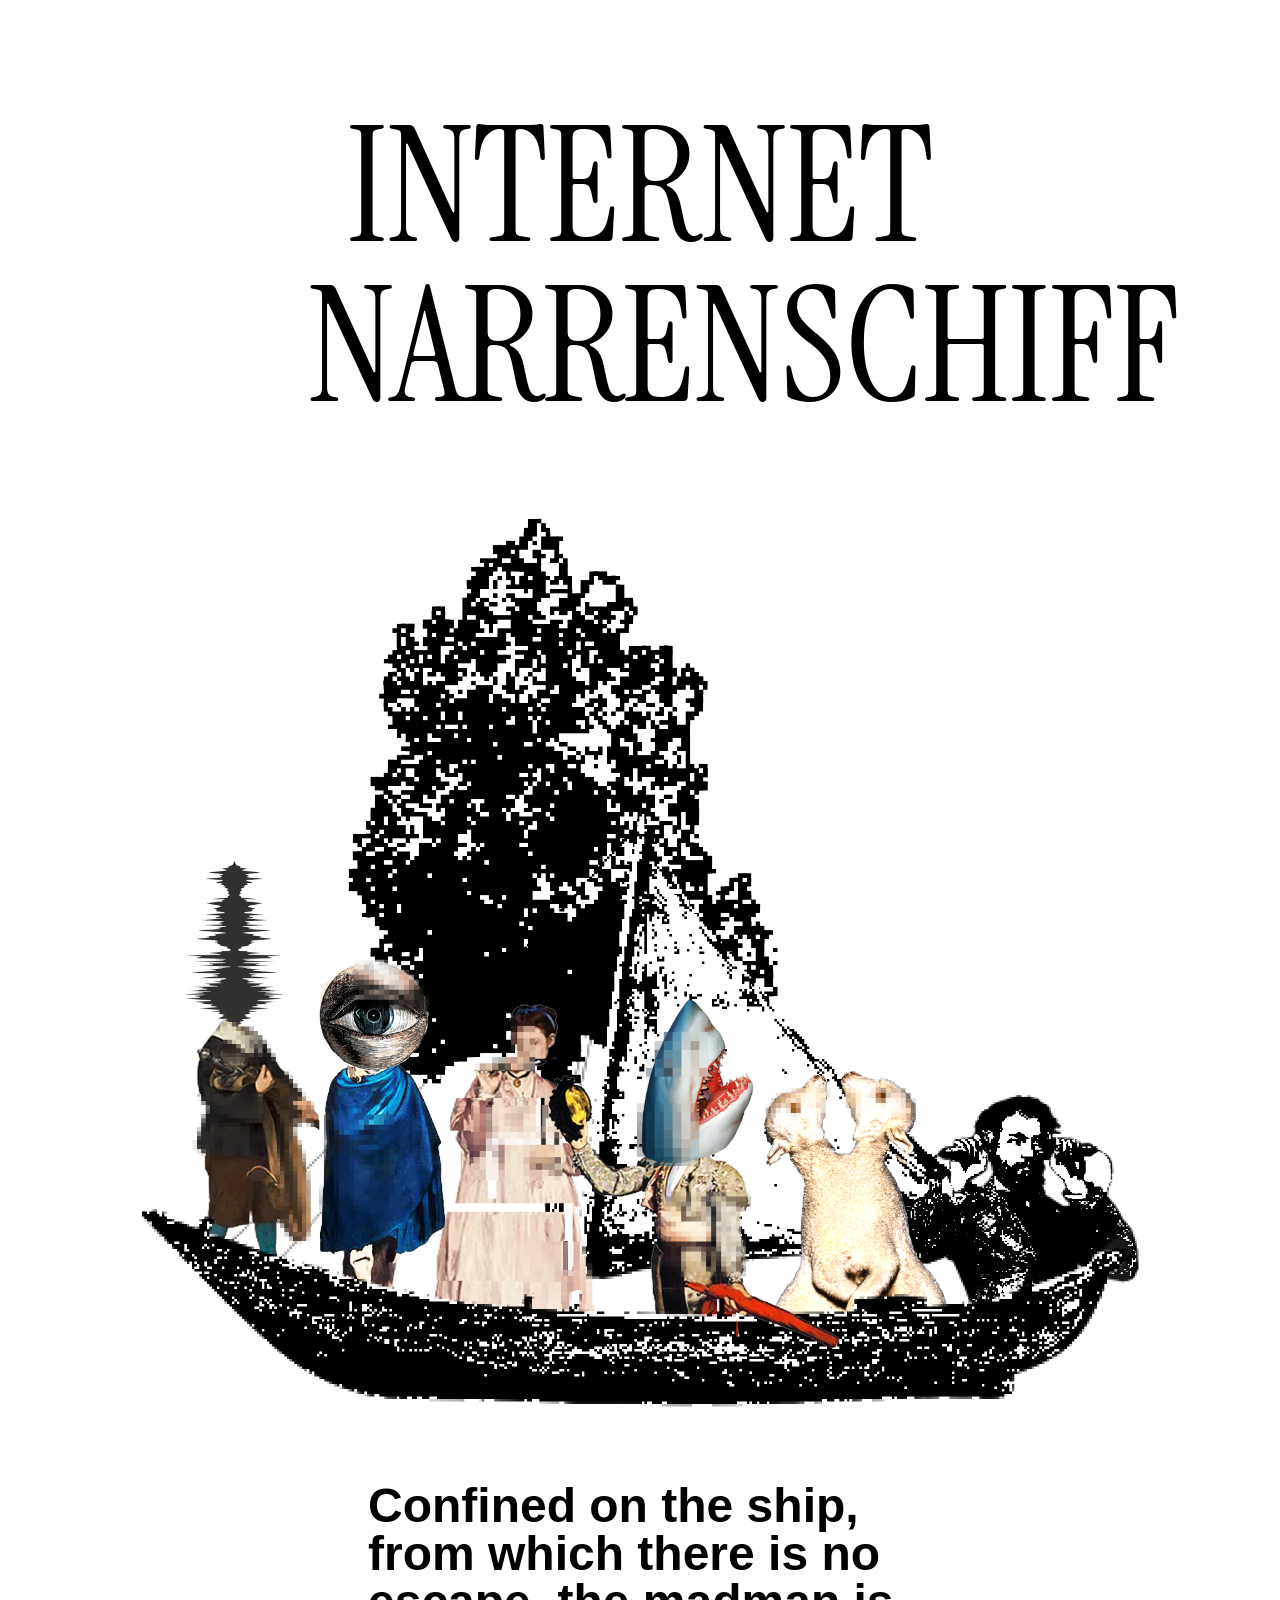
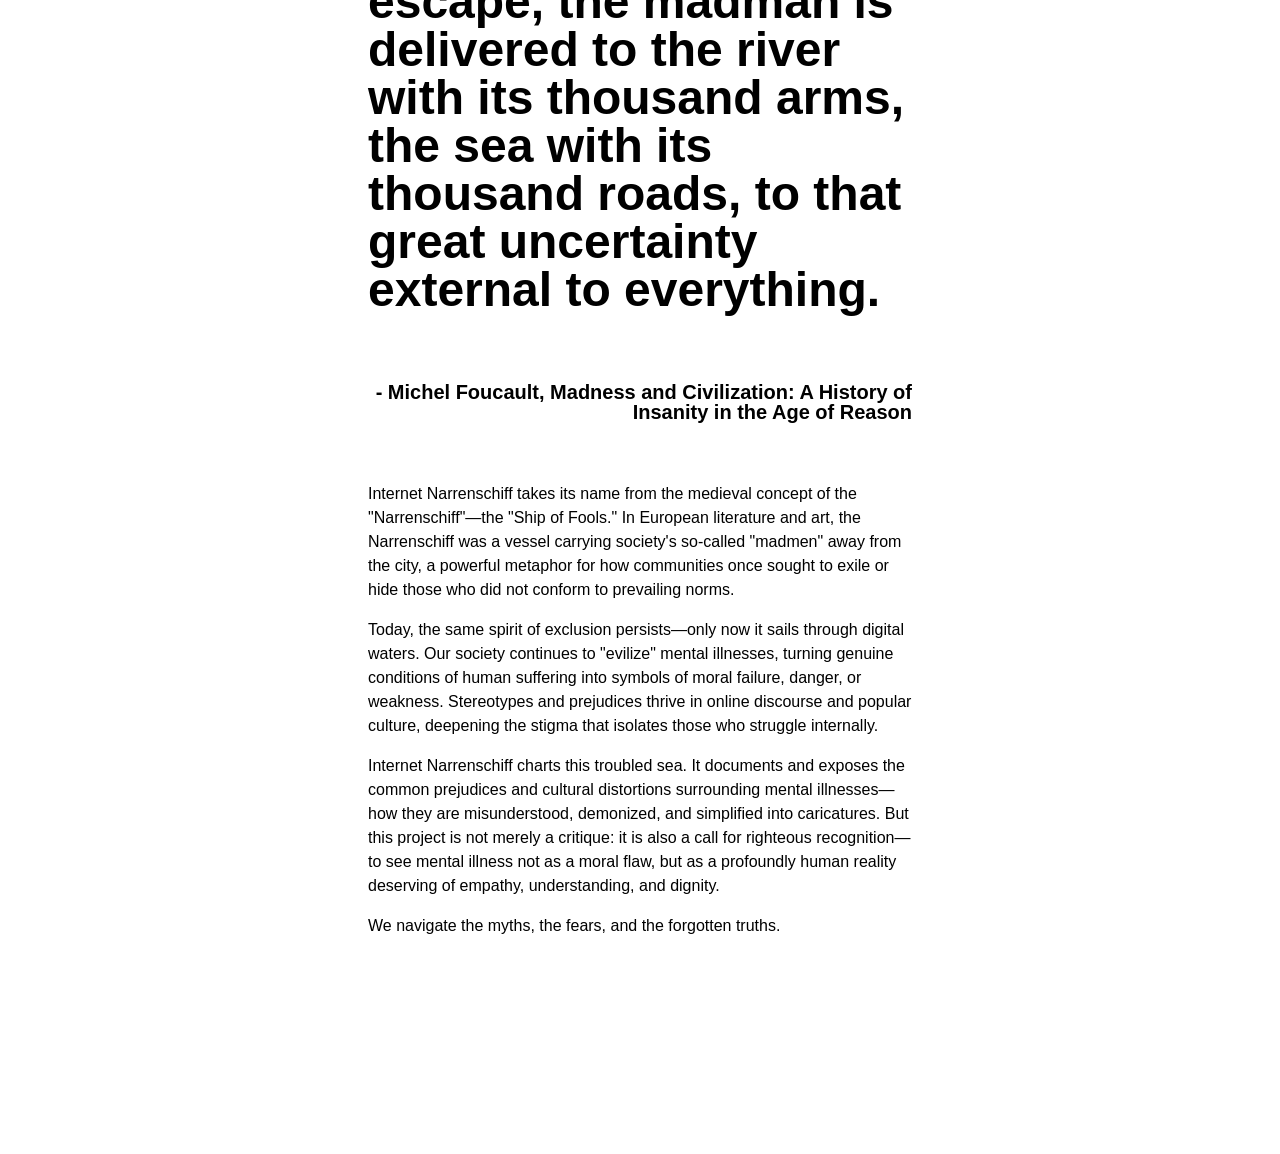
<file: index.html>
<!DOCTYPE html>
<!--[if lt IE 7]>      <html class="no-js lt-ie9 lt-ie8 lt-ie7"> <![endif]-->
<!--[if IE 7]>         <html class="no-js lt-ie9 lt-ie8"> <![endif]-->
<!--[if IE 8]>         <html class="no-js lt-ie9"> <![endif]-->
<!--[if gt IE 8]>      <html class="no-js"> <!--<![endif]-->
<html>
<html>
    <head>
        <meta charset="utf-8">
        <meta http-equiv="X-UA-Compatible" content="IE=edge">
        <title></title>
        <meta name="description" content="">
        <meta name="viewport" content="width=device-width, initial-scale=1">
        <link rel="stylesheet" href="design.css">
    <link rel="preconnect" href="https://fonts.googleapis.com">
    <link rel="preconnect" href="https://fonts.gstatic.com" crossorigin>
    <link href="https://fonts.googleapis.com/css2?family=Instrument+Serif:ital@0;1&display=swap" rel="stylesheet">
    </head>
    
    <body>
        
        <h1>
        INTERNET NARRENSCHIFF 
        </h1>

       <div class="narrenschiff">
        <img src="internet narrenschiff.png" width="1000" onclick="goToRandomPage()">
        </div>

        <p class="emphasized">
        Confined on the ship, from which there is no escape, the madman is delivered to the river with its thousand arms, the sea with its thousand roads, to that great uncertainty external to everything.    
        </p>
        <p class="extra-emphasized">
        - Michel Foucault, Madness and Civilization: A History of Insanity in the Age of Reason
        </p>

        <p>
        Internet Narrenschiff takes its name from the medieval concept of the "Narrenschiff"—the "Ship of Fools." In European literature and art, the Narrenschiff was a vessel carrying society's so-called "madmen" away from the city, a powerful metaphor for how communities once sought to exile or hide those who did not conform to prevailing norms.
        </p>

        <p>
        Today, the same spirit of exclusion persists—only now it sails through digital waters. Our society continues to "evilize" mental illnesses, turning genuine conditions of human suffering into symbols of moral failure, danger, or weakness. Stereotypes and prejudices thrive in online discourse and popular culture, deepening the stigma that isolates those who struggle internally.
        </p>
        <p>
        Internet Narrenschiff charts this troubled sea. It documents and exposes the common prejudices and cultural distortions surrounding mental illnesses—how they are misunderstood, demonized, and simplified into caricatures. But this project is not merely a critique: it is also a call for righteous recognition—to see mental illness not as a moral flaw, but as a profoundly human reality deserving of empathy, understanding, and dignity.</p>

        <p class="last-sentence">
        We navigate the myths, the fears, and the forgotten truths.    
        </p>
        
        <script src="script.js"></script>
    </body>
</html>
</file>
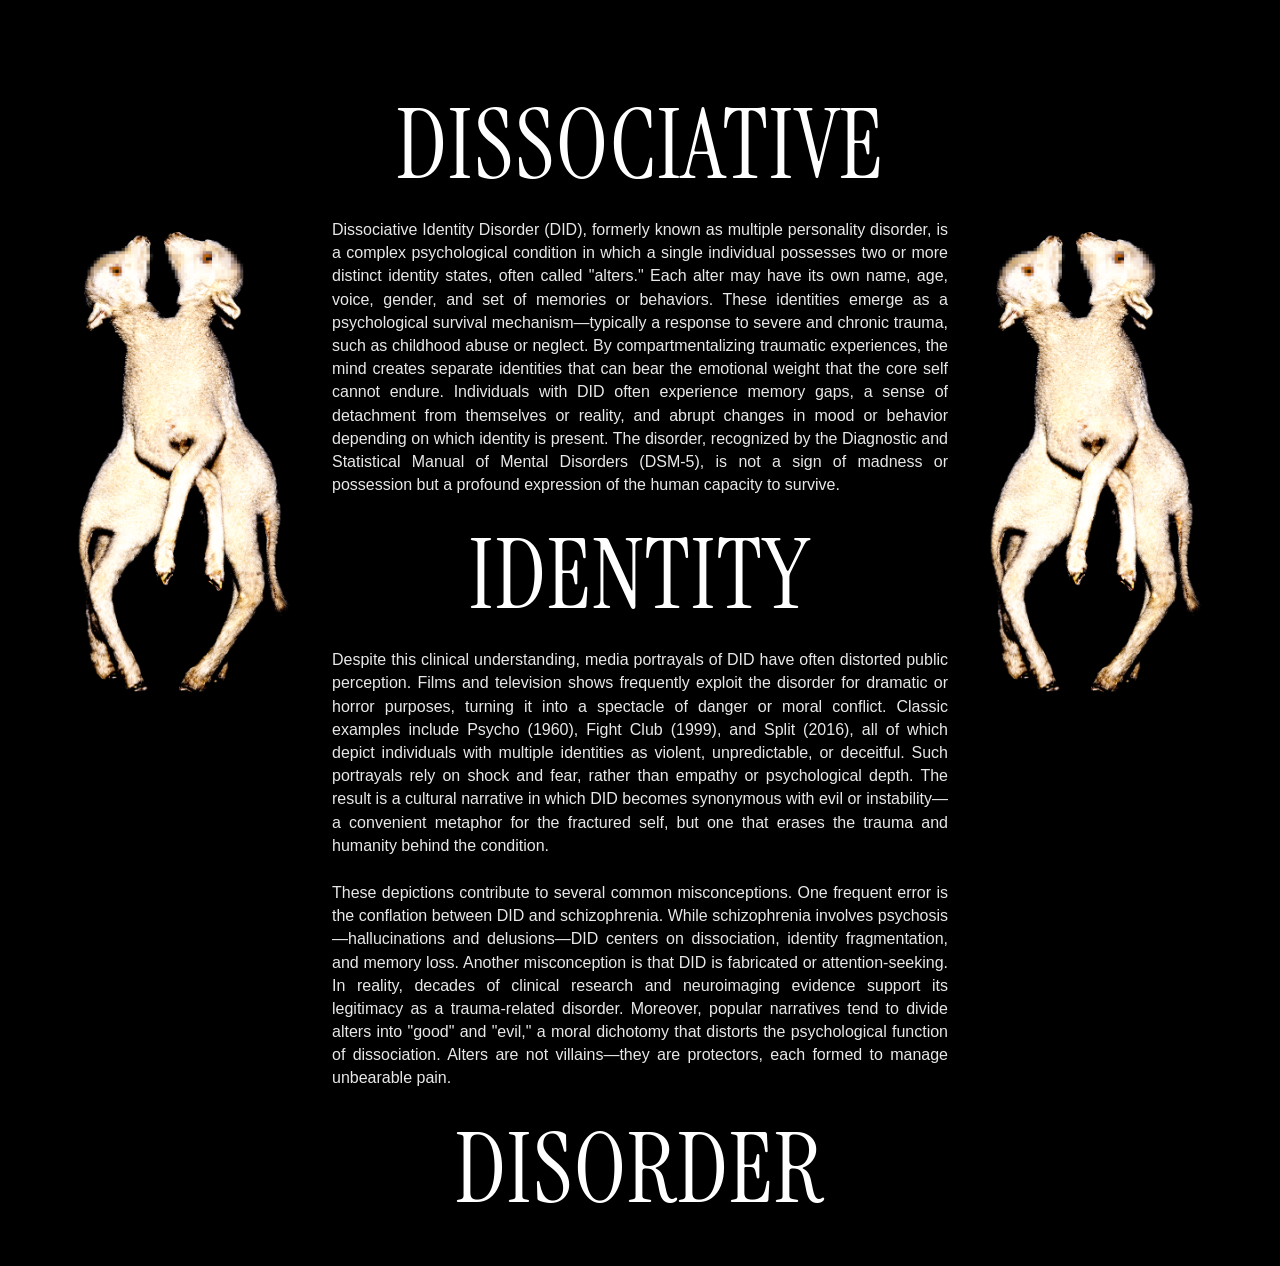
<file: entry2_index.html>
<!DOCTYPE html>
<!--[if lt IE 7]>      <html class="no-js lt-ie9 lt-ie8 lt-ie7"> <![endif]-->
<!--[if IE 7]>         <html class="no-js lt-ie9 lt-ie8"> <![endif]-->
<!--[if IE 8]>         <html class="no-js lt-ie9"> <![endif]-->
<!--[if gt IE 8]>      <html class="no-js"> <!--<![endif]-->
<html>
    <head>
        <meta charset="utf-8">
        <meta http-equiv="X-UA-Compatible" content="IE=edge">
        <title></title>
        <meta name="description" content="">
        <meta name="viewport" content="width=device-width, initial-scale=1">
        <link rel="stylesheet" href="styles.css">
            <link href="https://fonts.googleapis.com/css2?family=Instrument+Serif:ital@0;1&display=swap" rel="stylesheet">

    </head>
<body>
    <div class="container">
        <div class="left-image" onclick="window.location.href='index.html'"></div>
        <div class="right-image" onclick="window.location.href='index.html'"></div>
        
        <div class="center-contents">
            <h1 class="title-top">DISSOCIATIVE</h1>
            
            <p class="text-block-top">Dissociative Identity Disorder (DID), formerly known as multiple personality disorder, is a complex psychological condition in which a single individual possesses two or more distinct identity states, often called "alters." Each alter may have its own name, age, voice, gender, and set of memories or behaviors. These identities emerge as a psychological survival mechanism—typically a response to severe and chronic trauma, such as childhood abuse or neglect. By compartmentalizing traumatic experiences, the mind creates separate identities that can bear the emotional weight that the core self cannot endure. Individuals with DID often experience memory gaps, a sense of detachment from themselves or reality, and abrupt changes in mood or behavior depending on which identity is present. The disorder, recognized by the Diagnostic and Statistical Manual of Mental Disorders (DSM-5), is not a sign of madness or possession but a profound expression of the human capacity to survive.</p>
            
            <h2 class="title-middle">IDENTITY</h2>
            
            <p class="text-block-middle">Despite this clinical understanding, media portrayals of DID have often distorted public perception. Films and television shows frequently exploit the disorder for dramatic or horror purposes, turning it into a spectacle of danger or moral conflict. Classic examples include Psycho (1960), Fight Club (1999), and Split (2016), all of which depict individuals with multiple identities as violent, unpredictable, or deceitful. Such portrayals rely on shock and fear, rather than empathy or psychological depth. The result is a cultural narrative in which DID becomes synonymous with evil or instability—a convenient metaphor for the fractured self, but one that erases the trauma and humanity behind the condition.</p>
            
            <p class="text-block-bottom">These depictions contribute to several common misconceptions. One frequent error is the conflation between DID and schizophrenia. While schizophrenia involves psychosis—hallucinations and delusions—DID centers on dissociation, identity fragmentation, and memory loss. Another misconception is that DID is fabricated or attention-seeking. In reality, decades of clinical research and neuroimaging evidence support its legitimacy as a trauma-related disorder. Moreover, popular narratives tend to divide alters into "good" and "evil," a moral dichotomy that distorts the psychological function of dissociation. Alters are not villains—they are protectors, each formed to manage unbearable pain.</p>
            
            <h3 class="title-bottom">DISORDER</h3>

            <div img src="button.png" onclick="window.location.href='index1.html'"></div>
        </div>
</body>
</html>
</file>
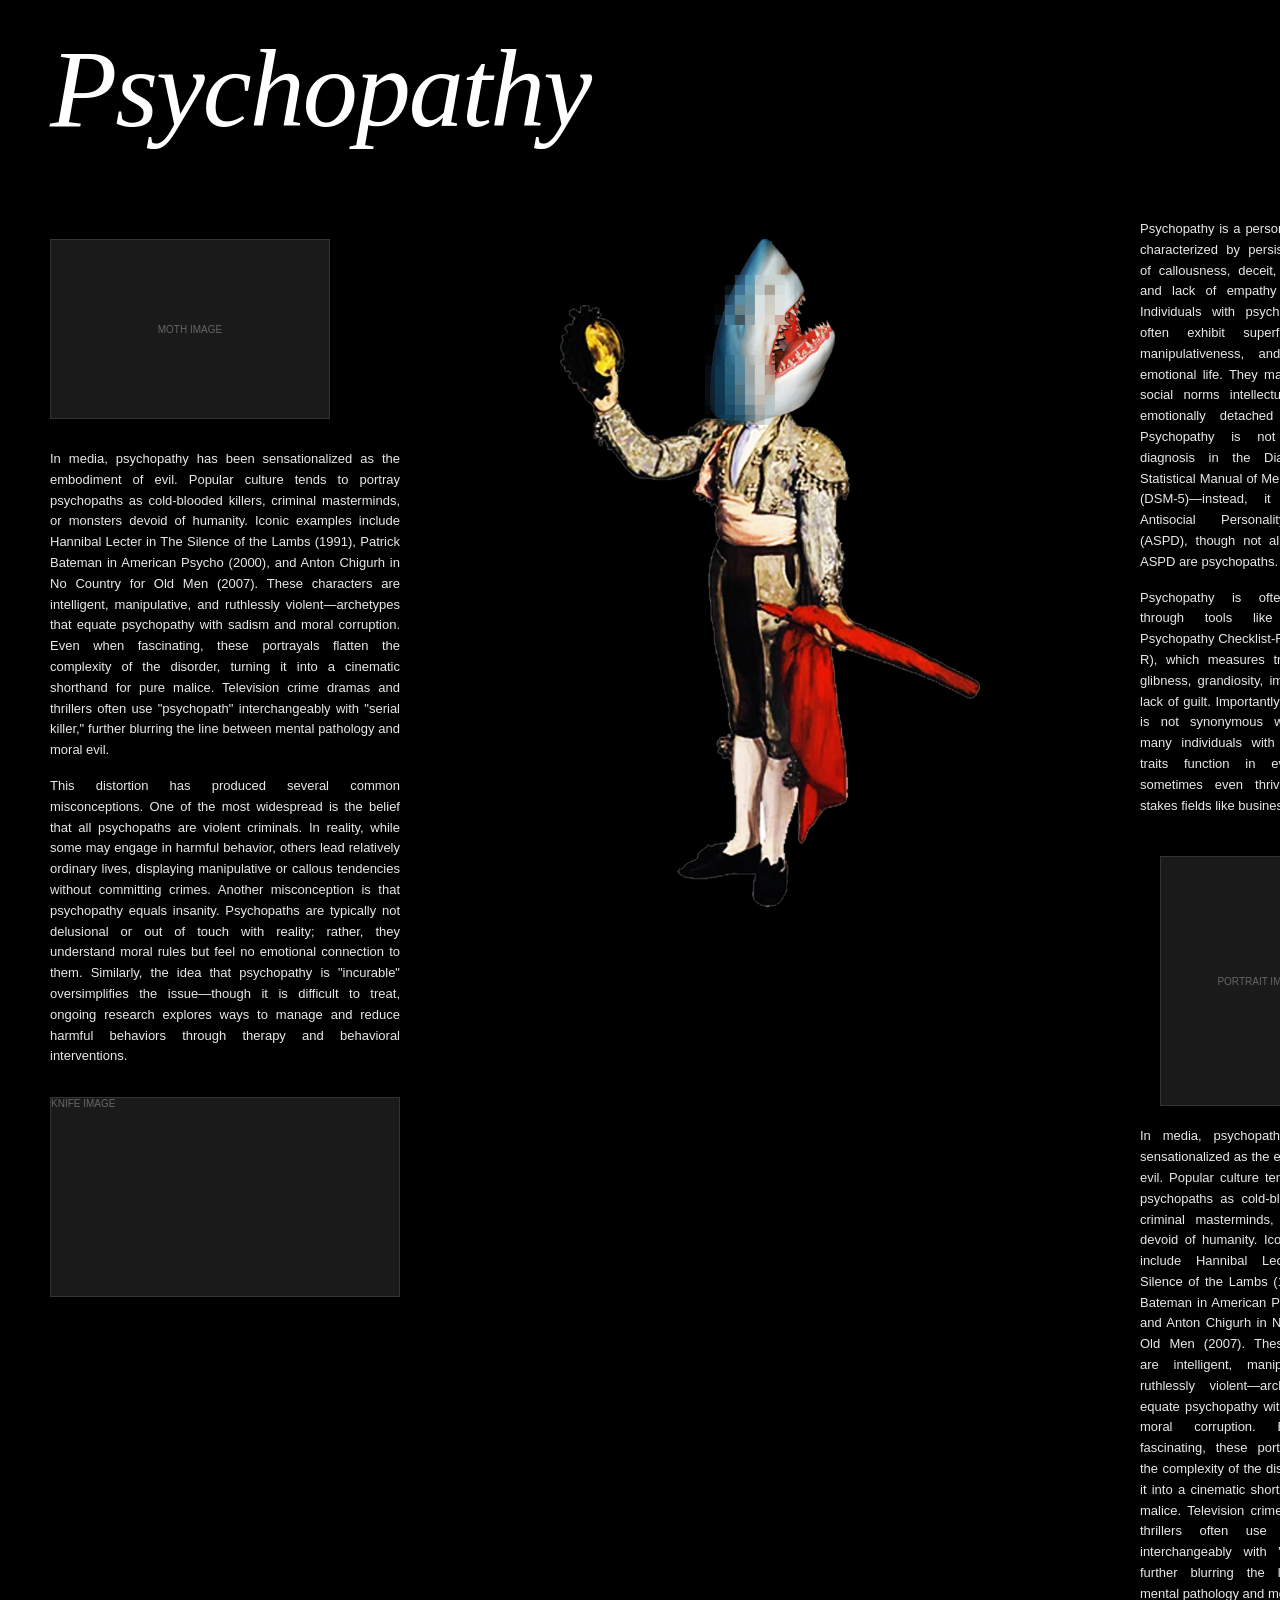
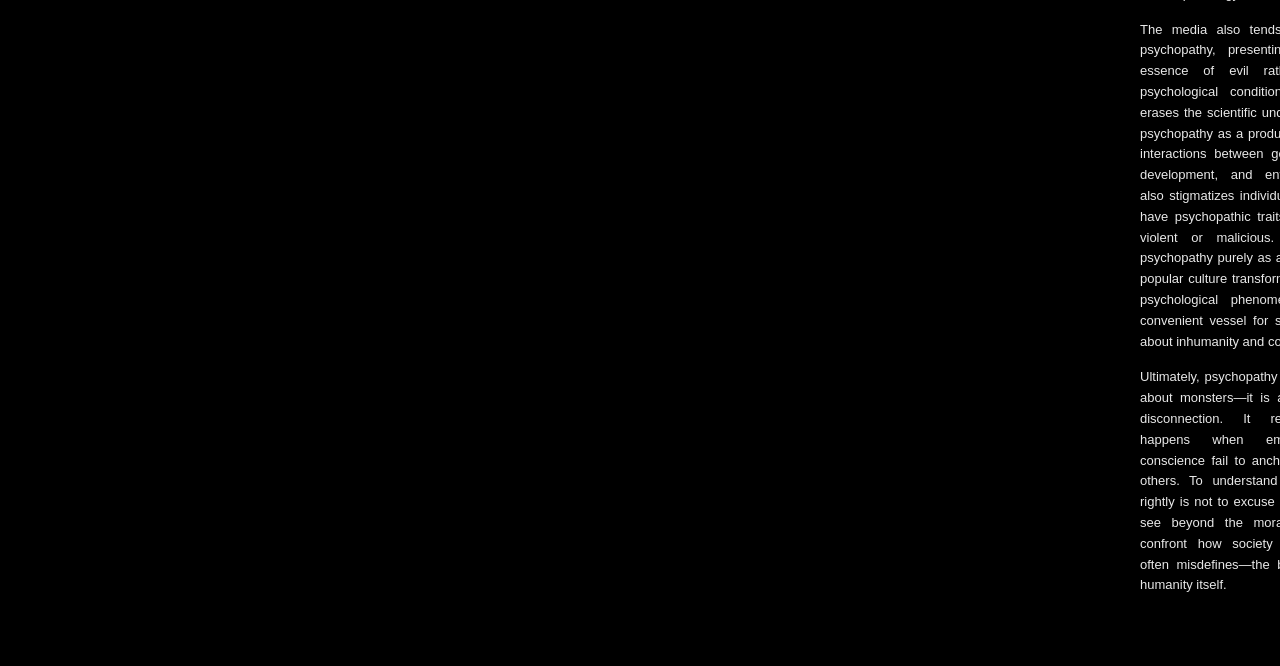
<file: entry3_index.html>
<!DOCTYPE html>
<!--[if lt IE 7]>      <html class="no-js lt-ie9 lt-ie8 lt-ie7"> <![endif]-->
<!--[if IE 7]>         <html class="no-js lt-ie9 lt-ie8"> <![endif]-->
<!--[if IE 8]>         <html class="no-js lt-ie9"> <![endif]-->
<!--[if gt IE 8]>      <html class="no-js"> <!--<![endif]-->
<html>
    <head>
        <meta charset="utf-8">
        <meta http-equiv="X-UA-Compatible" content="IE=edge">
        <title></title>
        <meta name="description" content="">
        <meta name="viewport" content="width=device-width, initial-scale=1">
        <link rel="stylesheet" href="styles copy.css">
    </head>
<body>
<body>
    <div class="container">
        <h1>Psychopathy</h1>
        
        <div class="layout">
            <div class="column">
                <div class="image-placeholder moth-image">MOTH IMAGE</div>
                
                <div class="text-block">
                    <p>In media, psychopathy has been sensationalized as the embodiment of evil. Popular culture tends to portray psychopaths as cold-blooded killers, criminal masterminds, or monsters devoid of humanity. Iconic examples include Hannibal Lecter in The Silence of the Lambs (1991), Patrick Bateman in American Psycho (2000), and Anton Chigurh in No Country for Old Men (2007). These characters are intelligent, manipulative, and ruthlessly violent—archetypes that equate psychopathy with sadism and moral corruption. Even when fascinating, these portrayals flatten the complexity of the disorder, turning it into a cinematic shorthand for pure malice. Television crime dramas and thrillers often use "psychopath" interchangeably with "serial killer," further blurring the line between mental pathology and moral evil.</p>
                    
                    <p>This distortion has produced several common misconceptions. One of the most widespread is the belief that all psychopaths are violent criminals. In reality, while some may engage in harmful behavior, others lead relatively ordinary lives, displaying manipulative or callous tendencies without committing crimes. Another misconception is that psychopathy equals insanity. Psychopaths are typically not delusional or out of touch with reality; rather, they understand moral rules but feel no emotional connection to them. Similarly, the idea that psychopathy is "incurable" oversimplifies the issue—though it is difficult to treat, ongoing research explores ways to manage and reduce harmful behaviors through therapy and behavioral interventions.</p>
                </div>

                <div class="image-placeholder knife-image">KNIFE IMAGE</div>
            </div>

            <div class="column">
                <img src="psychopathy.png" class="center-figure" style="object-fit: contain; background: transparent;">
            </div>

            <div class="column">
                <div class="text-block">
                    <p>Psychopathy is a personality disorder characterized by persistent patterns of callousness, deceit, egocentricity, and lack of empathy or remorse. Individuals with psychopathic traits often exhibit superficial charm, manipulativeness, and a shallow emotional life. They may understand social norms intellectually but feel emotionally detached from them. Psychopathy is not an official diagnosis in the Diagnostic and Statistical Manual of Mental Disorders (DSM-5)—instead, it falls under Antisocial Personality Disorder (ASPD), though not all people with ASPD are psychopaths.</p>
                    
                    <p>Psychopathy is often assessed through tools like the Hare Psychopathy Checklist-Revised (PCL-R), which measures traits such as glibness, grandiosity, impulsivity, and lack of guilt. Importantly, psychopathy is not synonymous with violence; many individuals with psychopathic traits function in everyday life, sometimes even thriving in high-stakes fields like business or politics.</p>
                </div>

                <div class="image-placeholder bottom-right-image">PORTRAIT IMAGE</div>

                <div class="text-block">
                    <p>In media, psychopathy has been sensationalized as the embodiment of evil. Popular culture tends to portray psychopaths as cold-blooded killers, criminal masterminds, or monsters devoid of humanity. Iconic examples include Hannibal Lecter in The Silence of the Lambs (1991), Patrick Bateman in American Psycho (2000), and Anton Chigurh in No Country for Old Men (2007). These characters are intelligent, manipulative, and ruthlessly violent—archetypes that equate psychopathy with sadism and moral corruption. Even when fascinating, these portrayals flatten the complexity of the disorder, turning it into a cinematic shorthand for pure malice. Television crime dramas and thrillers often use "psychopath" interchangeably with "serial killer," further blurring the line between mental pathology and moral evil.</p>
                    
                    <p>The media also tends to moralize psychopathy, presenting it as an essence of evil rather than a psychological condition. This view erases the scientific understanding of psychopathy as a product of complex interactions between genetics, brain development, and environment. It also stigmatizes individuals who may have psychopathic traits but are not violent or malicious. By framing psychopathy purely as a horror trope, popular culture transforms a nuanced psychological phenomenon into a convenient vessel for society's fears about inhumanity and control.</p>
                    
                    <p>Ultimately, psychopathy is not a story about monsters—it is a story about disconnection. It reveals what happens when empathy and conscience fail to anchor the self to others. To understand psychopathy rightly is not to excuse cruelty, but to see beyond the moral panic and confront how society defines—and often misdefines—the boundaries of humanity itself.</p>
                </div>
            </div>
        </div>
    </div>
</body>
</html>
</file>
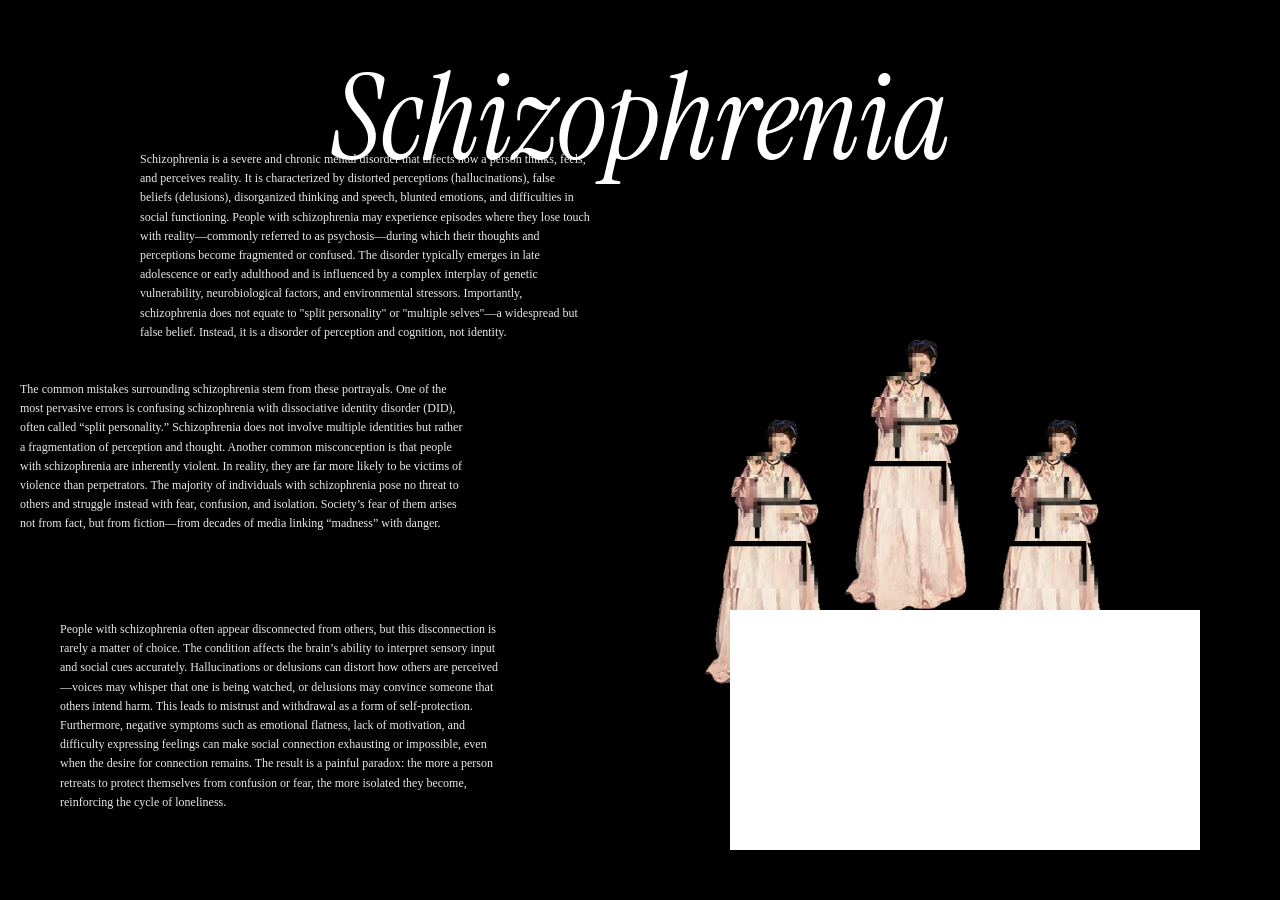
<file: entry4_index.html>
<!DOCTYPE html>
<!--[if lt IE 7]>      <html class="no-js lt-ie9 lt-ie8 lt-ie7"> <![endif]-->
<!--[if IE 7]>         <html class="no-js lt-ie9 lt-ie8"> <![endif]-->
<!--[if IE 8]>         <html class="no-js lt-ie9"> <![endif]-->
<!--[if gt IE 8]>      <html class="no-js"> <!--<![endif]-->
<html>
    <head>
        <meta charset="utf-8">
        <meta http-equiv="X-UA-Compatible" content="IE=edge">
        <title></title>
        <meta name="description" content="">
        <meta name="viewport" content="width=device-width, initial-scale=1">
        <link rel="stylesheet" href="entry4_style.css">
        <link href="https://fonts.googleapis.com/css2?family=Instrument+Serif:ital@0;1&display=swap" rel="stylesheet">
    </head>


<body>
    <div class="container">

        <h1>Schizophrenia</h1>
        
        <div class="text-block text-block-1">
            Schizophrenia is a severe and chronic mental disorder that affects how a person thinks, feels, and perceives reality. It is characterized by distorted perceptions (hallucinations), false beliefs (delusions), disorganized thinking and speech, blunted emotions, and difficulties in social functioning. People with schizophrenia may experience episodes where they lose touch with reality—commonly referred to as psychosis—during which their thoughts and perceptions become fragmented or confused. The disorder typically emerges in late adolescence or early adulthood and is influenced by a complex interplay of genetic vulnerability, neurobiological factors, and environmental stressors. Importantly, schizophrenia does not equate to "split personality" or "multiple selves"—a widespread but false belief. Instead, it is a disorder of perception and cognition, not identity.
        </div>

        <div class="text-block text-block-2">
The common mistakes surrounding schizophrenia stem from these portrayals. One of the most pervasive errors is confusing schizophrenia with dissociative identity disorder (DID), often called “split personality.” Schizophrenia does not involve multiple identities but rather a fragmentation of perception and thought. Another common misconception is that people with schizophrenia are inherently violent. In reality, they are far more likely to be victims of violence than perpetrators. The majority of individuals with schizophrenia pose no threat to others and struggle instead with fear, confusion, and isolation. Society’s fear of them arises not from fact, but from fiction—from decades of media linking “madness” with danger.        
</div>

        <div class="text-block text-block-3">
People with schizophrenia often appear disconnected from others, but this disconnection is rarely a matter of choice. The condition affects the brain’s ability to interpret sensory input and social cues accurately. Hallucinations or delusions can distort how others are perceived—voices may whisper that one is being watched, or delusions may convince someone that others intend harm. This leads to mistrust and withdrawal as a form of self-protection. Furthermore, negative symptoms such as emotional flatness, lack of motivation, and difficulty expressing feelings can make social connection exhausting or impossible, even when the desire for connection remains. The result is a painful paradox: the more a person retreats to protect themselves from confusion or fear, the more isolated they become, reinforcing the cycle of loneliness.        
</div>

        <div class="figures-container">
            <img src="Schizophrenia.png" class="figure figure-1">
            <img src="Schizophrenia.png" class="figure figure-2">
            <img src="Schizophrenia.png" class="figure figure-3">
        </div>

        <div class="white-block">
            <iframe src="https://youtu.be/63lHuGMbscU?si=o7iaouo499R4YJ-W" 
                    allow="accelerometer; autoplay; clipboard-write; encrypted-media; gyroscope; picture-in-picture" 
                    allowfullscreen>s
            </iframe>
        </div>
    </div>
</body>
</html>
</file>
<file: design.css>
h1{
    font-size: 160px;
    font-weight: normal;
    font-family: "Instrument Serif";
    font-weight: 400;
    font-style: normal;
    text-align: center;
    padding-left: 300px;
    padding-right: 300px;
    line-height: 100%;
  cursor: url("cursor.png"), pointer;
}

p{
    font: size 21pt;
    font-family: Arial, Helvetica, sans-serif;
    font-weight: normal;
    padding-left:360px;
    padding-right:360px;
    line-height: 150%;
  cursor: url("cursor.png"), pointer;
}

.instrument-serif-regular {
  font-family: "Instrument Serif", serif;
  font-weight: 400;
  font-style: normal;
  cursor: url("cursor.png"), pointer;
}

.emphasized {
    font-weight: bold;
    font-size: 48px;
    line-height: 100%;
  cursor: url("cursor.png"), pointer;
}

.extra-emphasized{
   font-weight: bold;
    font-size: 20px;
    text-align: right;
    line-height: 100%;
    padding-top: 20px;
    padding-bottom: 40px;
  cursor: url("cursor.png"), pointer;
}

@keyframes float {
  0% {
    transform: translateY(0);
  }
  50% {
    transform: translateY(-20px);
  }
  100% {
    transform: translateY(0);
  }
}

.narrenschiff {
  animation: float 2s ease-in-out infinite;
  align-items: center;
  padding-top: 250px;
  padding-bottom: 250px;
  display:flex;
  justify-content: center;
  height: 400px;
  cursor: url("cursor.png"), pointer;
}

html{
    cursor: url("cursor.png"), pointer;
}

.last-sentence{
  padding-bottom: 200px;
  cursor: url("cursor.png"), pointer;
}
</file>
<file: styles.css>
* {
 margin: 0;
 padding: 0;
 box-sizing: border-box;
}

.instrument-serif-regular {
  font-family: "Instrument Serif", serif;
  font-weight: 400;
  font-style: normal;
  cursor: url("cursor.png"), pointer;
}


        body {
            padding-top: 50px;
            background-color: #000000;
            color: #FFFFFF;
            overflow-x: hidden;
            min-height: 100vh;
        }

        .p {
            font-family: Arial, Helvetica, sans-serif;
            font-size: 12pt;
        }

        .container {
            display: flex;
            justify-content: center;
            align-items: flex-start;
            min-height: 100vh;
            padding: 3rem 2rem;
            position: relative;
        }

        .left-image {
            position: absolute;
            left: 8%;
            top: 15%;
            width: 420px;
            height: 780px;
            background-image: url(siamese\ lamb.png);            
            background-size: contain;
            background-repeat: no-repeat;
            background-position: center;
            cursor: pointer;
            transition: opacity 0.3s ease;
        }

        .left-image:hover {
            opacity: 0.6;
        }

        .right-image {
            position: absolute;
            right: 8%;
            top: 15%;
            width: 420px;
            height: 780px;
            background-image: url(siamese\ lamb.png);
            background-size: contain;
            background-repeat: no-repeat;
            background-position: center;
            cursor: pointer;
            transition: opacity 0.3s ease;
        }

        .right-image:hover {
            opacity: 0.6;
        }

        .center-contents {
            max-width: 680px;
            width: 100%;
            padding: 0 2rem;
        }

        .title-top {
            text-align: center;
            font-size: 7rem;
            font-weight: 400;
            letter-spacing: 0.02em;
            margin-bottom: 1.5rem;
            line-height: 1;
            font-family: "Instrument Serif", serif;
        }

        .text-block-top {
            font-size: 1rem;
            font-family: Arial, Helvetica, sans-serif;
            line-height: 1.45;
            text-align: justify;
            margin-bottom: 2rem;
            color: #e8e8e8;
            font-weight: 300;
        }

        .text-block-top:hover {
            color: rgb(156, 0, 0);
        }
        

        .title-middle {
            text-align: center;
            font-size: 7rem;
            font-weight: 400;
            letter-spacing: 0.02em;
            margin: 2rem 0 1.5rem 0;
            line-height: 1;
            font-family: "Instrument Serif", serif;
        }

        .text-block-middle {
            font-size: 1rem;
            line-height: 1.45;
            text-align: justify;
            margin-bottom: 1.5rem;
            color: #e8e8e8;
            font-weight: 300;
            font-family: Arial, Helvetica, sans-serif;

        }
        .text-block-middle:hover {
            color: rgb(44, 71, 151);
        }

        .text-block-bottom {
            font-size: 1rem;
            line-height: 1.45;
            text-align: justify;
            margin-bottom: 2rem;
            color: #e8e8e8;
            font-weight: 300;
            font-family: Arial, Helvetica, sans-serif;
        }
        .text-block-bottom:hover {
            color: rgb(0, 93, 40);
        }

        .title-bottom {
            text-align: center;
            font-size: 7rem;
            font-weight: 400;
            letter-spacing: 0.02em;
            margin-top: 2rem;
            line-height: 1;
            font-family: "Instrument Serif", serif;
        }

        @media (max-width: 1400px) {
            .left-image {
                left: 5%;
                width: 240px;
                height: 460px;
            }
            
            .right-image {
                right: 5%;
                width: 240px;
                height: 460px;
            }
            
            .title-top,
            .title-middle,
            .title-bottom {
                font-size: 6rem;
            }
        }

        @media (max-width: 1100px) {
            .left-image {
                left: 3%;
                width: 200px;
                height: 400px;
            }
            
            .right-image {
                right: 3%;
                width: 200px;
                height: 400px;
            }
            
            .title-top,
            .title-middle,
            .title-bottom {
                font-size: 5rem;
                font-family: "Instrument Serif", serif;
            }
            
            .center-contents {
                max-width: 560px;
            }
        }

        @media (max-width: 900px) {
            .left-image {
                left: 2%;
                width: 160px;
                height: 340px;
            }
            
            .right-image {
                right: 2%;
                width: 160px;
                height: 340px;
            }
            
            .title-top,
            .title-middle,
            .title-bottom {
                font-size: 4rem;
            }
            
            .center-contents {
                max-width: 480px;
            }
            
            .text-block-top,
            .text-block-middle,
            .text-block-bottom {
                font-size: 0.75rem;
            }
        }
</file>
<file: styles copy.css>
* {
    margin: 0;
    padding: 0;
    box-sizing: border-box;
}

.instrument-serif-regular {
  font-family: "Instrument Serif", serif;
  font-weight: 400;
  font-style: normal;
}

body {
    background-color: #000000;
    color: #ffffff;
    font-family: Arial, Helvetica, sans-serif;
    font-size: 14pt;
    overflow-x: hidden;
    min-height: 100vh;
    padding: 30px 40px;
}

.container {
    max-width: 1600px;
    margin: 0 auto;
    position: relative;
}

h1 {
    font-size: 140px;
    font-weight: 400;
    letter-spacing: -2px;
    margin-bottom: 80px;
    font-style: italic;
    line-height: 0.9;
    font-family: "Instrument Serif", serif;
}

.layout {
    display: grid;
    grid-template-columns: 1fr 1fr 1fr;
    gap: 10px;
    position: relative;
    align-items: start;
}

.column {
    position: relative;
}

.text-block {
    font-size: 13px;
    line-height: 1.6;
    text-align: justify;
    color: #e8e8e8;
    margin-bottom: 30px;
}

.text-block p {
    margin-bottom: 15px;
}

.image-placeholder {
    background-color: #1a1a1a;
    border: 1px solid #333;
    display: flex;
    align-items: center;
    justify-content: center;
    color: #666;
    font-size: 10px;
    font-family: sans-serif;
    margin: 20px 0;
}

.moth-image {
    width: 280px;
    height: 180px;
    margin-bottom: 30px;
}

.center-figure {
    height: 700px;
}

.bottom-right-image {
    width: 200px;
    height: 250px;
    float: right;
    margin-left: 20px;
    margin-top: 10px;
}

.knife-image {
    width: 350px;
    height: 200px;
    margin: 30px auto;
    display: block;
}

@media (max-width: 1400px) {
    body {
        padding: 40px 50px;
    }
    
    h1 {
        font-size: 110px;
    }
    
    .layout {
        gap: 20px;
    }
}

@media (max-width: 1100px) {
    .layout {
        grid-template-columns: 1fr;
        gap: 50px;
    }
    
    .center-figure {
        height: 500px;
    }
}
</file>
<file: entry4_style.css>
* {
            margin: 0;
            padding: 0;
            box-sizing: border-box;
        }
        .instrument-serif-regular {
        font-family: "Instrument Serif", serif;
        font-weight: 400;
        font-style: normal;
        }

        body {
            background-color: #000000;
            color: #ffffff;
            overflow-x: hidden;
            min-height: 100vh;
            position: relative;
        }

        h1 {
            position: absolute;
            top: 40px;
            left: 50%;
            transform: translateX(-50%);
            font-size: 120px;
            font-weight: 400;
            font-style: italic;
            letter-spacing: -1px;
            z-index: 10;
            color: #ffffff;
            font-family: "Instrument Serif", serif;
        }

        .container {
            position: relative;
            width: 100%;
            min-height: 100vh;
            padding: 40px;
        }

        .text-block {
            position: absolute;
            width: 520px;
            font-size: 13px;
            line-height: 1.6;
            text-align: left;
            color: #e8e8e8;
        }

        .text-block-1 {
            top: 150px;
            left: 140px;
        }

        .text-block-2 {
            top: 380px;
            left: 20px;
        }

        .text-block-3 {
            top: 620px;
            left: 60px;
        }

        .figures-container {
            position: absolute;
            right: 100px;
            top: 120px;
            width: 700px;
            height: 650px;
        }

        .figure {
            position: absolute;
            width: 320px;
            height: 650px;
            object-fit: contain;
            background: transparent;
        }

        .figure-1 {
            left: 0;
            top: 80px;
            z-index: 1;
        }

        .figure-2 {
            left: 160px;
            top: 0;
            z-index: 2;
        }

        .figure-3 {
            left: 320px;
            top: 80px;
            z-index: 3;
        }

        .white-block {
            position: absolute;
            bottom: 50px;
            right: 80px;
            width: 470px;
            height: 240px;
            background-color: #ffffff;
            z-index: 5;
            display: flex;
            align-items: center;
            justify-content: center;
            padding: 0;
        }

        .white-block iframe {
            width: 100%;
            height: 100%;
            border: none;
        }

        @media (max-width: 1400px) {
            .text-block {
                width: 450px;
                font-size: 12px;
            }

            .figures-container {
                right: 50px;
                width: 600px;
            }

            .figure {
                width: 280px;
            }

            .figure-2 {
                left: 140px;
            }

            .figure-3 {
                left: 280px;
            }
        }
</file>
